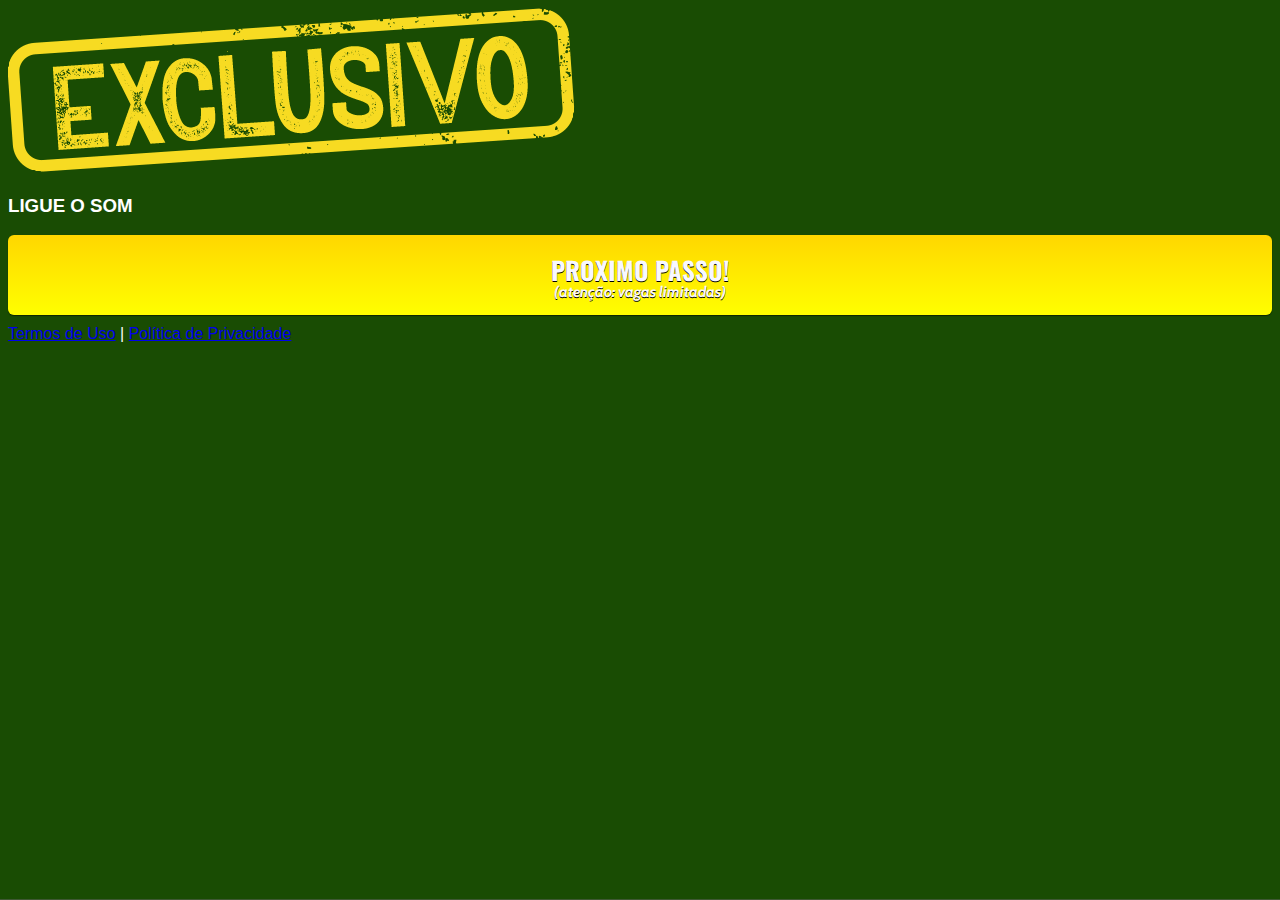
<file: index.html>
<!DOCTYPE html>
<html lang="pt-br">

<!-- Meta Pixel Code -->
<script>
!function(f,b,e,v,n,t,s)
{if(f.fbq)return;n=f.fbq=function(){n.callMethod?
n.callMethod.apply(n,arguments):n.queue.push(arguments)};
if(!f._fbq)f._fbq=n;n.push=n;n.loaded=!0;n.version='2.0';
n.queue=[];t=b.createElement(e);t.async=!0;
t.src=v;s=b.getElementsByTagName(e)[0];
s.parentNode.insertBefore(t,s)}(window, document,'script',
'https://connect.facebook.net/en_US/fbevents.js');
fbq('init', '496493928768580');
fbq('track', 'PageView');
</script>
<noscript><img height="1" width="1" style="display:none"
src="https://www.facebook.com/tr?id=496493928768580&ev=PageView&noscript=1"
/></noscript>
<!-- End Meta Pixel Code -->

  <head>
    <meta charset="utf-8">
    <meta name="viewport" content="width=device-width, initial-scale=1, shrink-to-fit=no">

    <link rel="stylesheet" href="https://stackpath.bootstrapcdn.com/bootstrap/4.1.3/css/bootstrap.min.css" integrity="sha384-MCw98/SFnGE8fJT3GXwEOngsV7Zt27NXFoaoApmYm81iuXoPkFOJwJ8ERdknLPMO" crossorigin="anonymous">

    <link rel="preconnect" href="https://fonts.googleapis.com">
    <link rel="preconnect" href="https://fonts.gstatic.com" crossorigin>
    <link href="https://fonts.googleapis.com/css2?family=Cabin:ital,wght@0,400;0,500;0,600;0,700;1,400;1,500;1,600;1,700&family=Dosis:wght@200;300;400;500;600;700;800&family=Oswald:wght@200;300;400;500;600;700&family=Signika:wght@300;400;500;600;700&display=swap" rel="stylesheet">

    <link rel="stylesheet" href="./assets/css/com.css">

    <!-- Título da Página -->
    <title>Protocolo Saúdavel</title>
    
    <style type="text/css">
      body {
        color: white;
        background-image: url("assets/img/fd.svg");
        background-color: rgba(0, 0, 0, 0.6);
        background-position: center;
        background-size: cover;
        background-attachment: fixed;
        background-blend-mode: darken;
      }
    </style>

  </head>
  <body>
    
    <header class="py-4">
      <div class="container">
        <div class="row justify-content-center">
          <div class="col-lg-8 text-center">
            <!-- Imagem Ultrasecreto -->
            <img class="img-fluid" src="./assets/img/a2.png">

            <!-- Headline -->
            <h3 class="my-4"><b>LIGUE O SOM</b></h3>

            <!-- VSL -->
            <script type="text/javascript" id="scr_623b232534cf0a000e72bb1d">var s=document.createElement("script");s.src="https://cdn.converteai.net/516ea27b-dae1-4bea-91ec-bcb11ac454ae/players/623b232534cf0a000e72bb1d/player.js",s.async=!0,document.head.appendChild(s);</script>

            <!-- Botão -->
            <div id="cta1" class="mt-4 d-none">
              <a href="https://pay.kiwify.com.br/mTfgKve" class="a-btn" style="text-decoration: none;">
                <span class="span-btn">PROXIMO PASSO!</span>
                <span class="span-btn2">(atenção: vagas limitadas)</span>
              </a>
            </div>

            
            

            <!-- Termos de Uso e Política de Privacidade -->
            <div class="text-white mt-4"><a href="termos.html" class="text-white">Termos de Uso</a> | <a href="privacidade.html" class="text-white">Política de Privacidade</a></div>
          </div>
        </div>
      </div>
    </header>

    <script type="text/javascript">
      setTimeout(() => {document.getElementById("cta1").classList.remove("d-none")}, 130000); // temporização da Call to Action (em milissegundos)
    </script>

    <script src="https://code.jquery.com/jquery-3.3.1.slim.min.js" integrity="sha384-q8i/X+965DzO0rT7abK41JStQIAqVgRVzpbzo5smXKp4YfRvH+8abtTE1Pi6jizo" crossorigin="anonymous"></script>
    <script src="https://cdnjs.cloudflare.com/ajax/libs/popper.js/1.14.3/umd/popper.min.js" integrity="sha384-ZMP7rVo3mIykV+2+9J3UJ46jBk0WLaUAdn689aCwoqbBJiSnjAK/l8WvCWPIPm49" crossorigin="anonymous"></script>
    <script src="https://stackpath.bootstrapcdn.com/bootstrap/4.1.3/js/bootstrap.min.js" integrity="sha384-ChfqqxuZUCnJSK3+MXmPNIyE6ZbWh2IMqE241rYiqJxyMiZ6OW/JmZQ5stwEULTy" crossorigin="anonymous"></script>
    <script src="./assets/js/com.js"></script>
  </body>
</html>
</file>
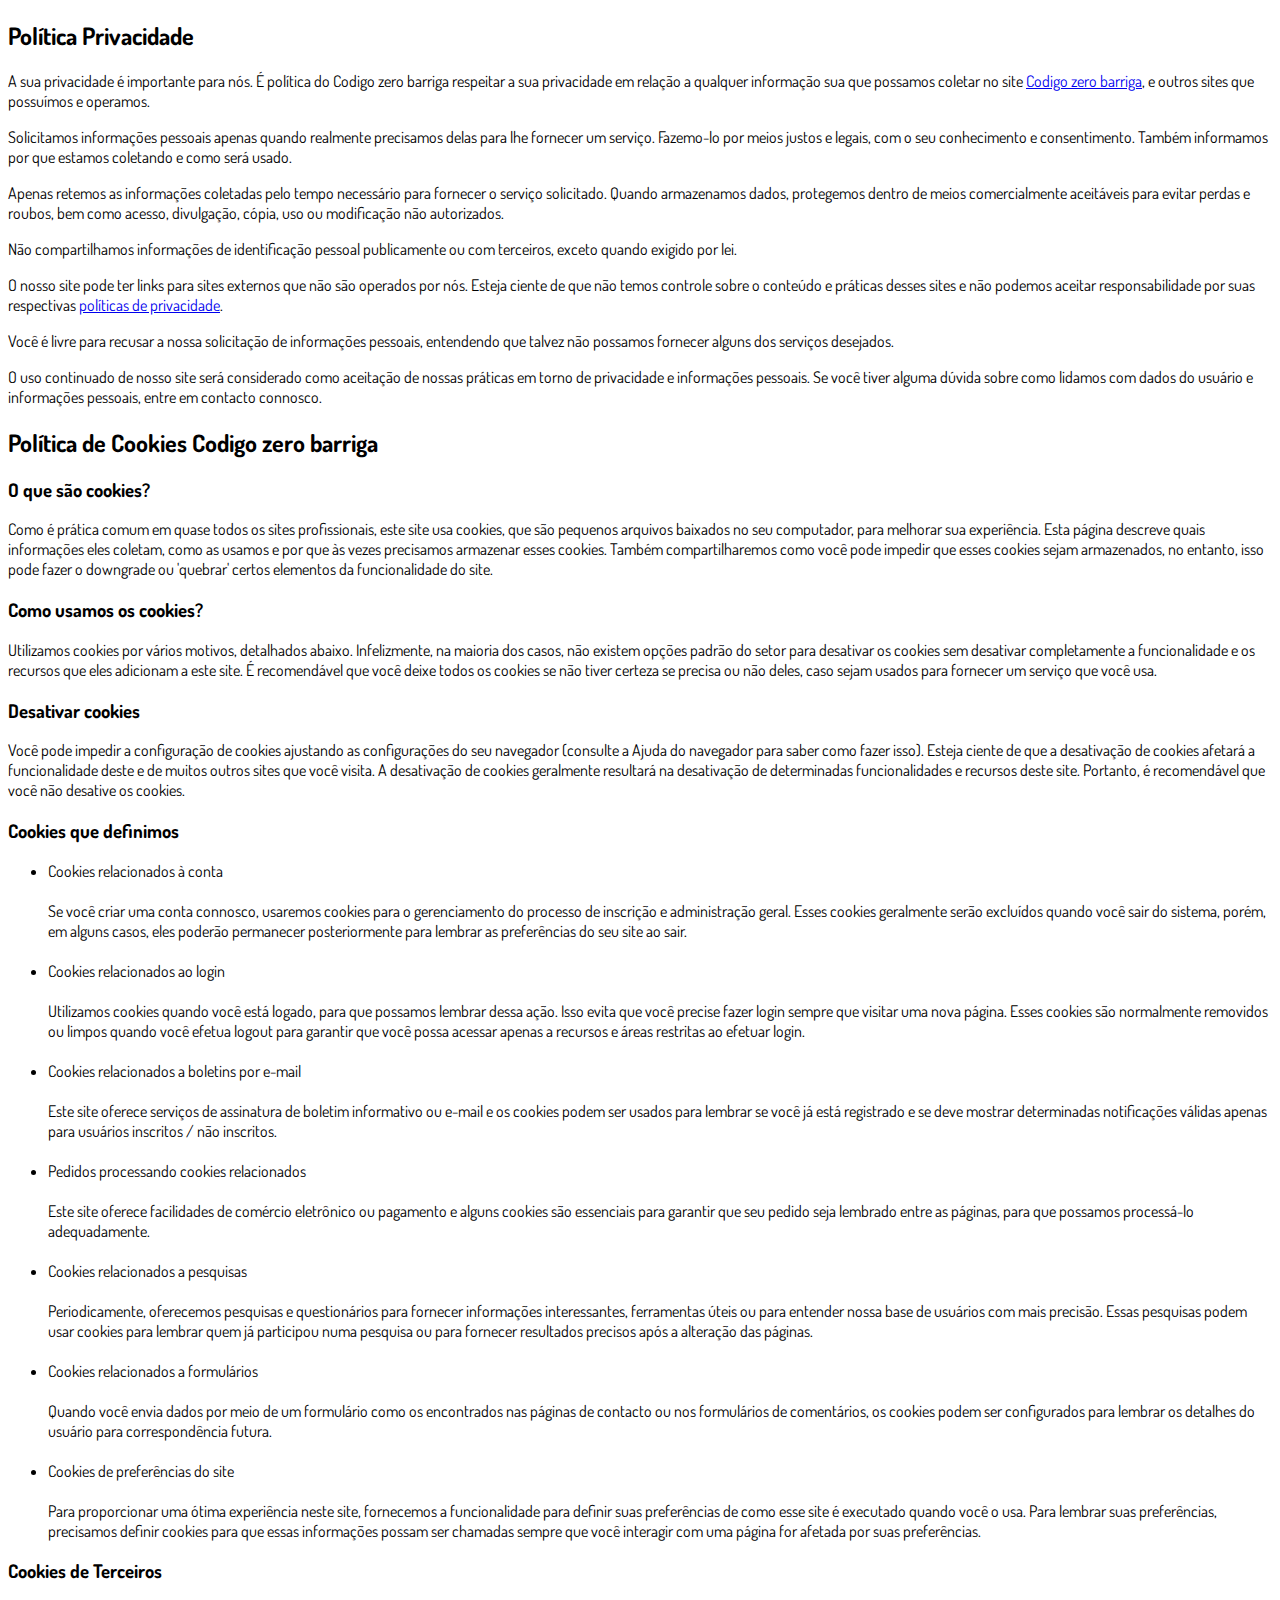
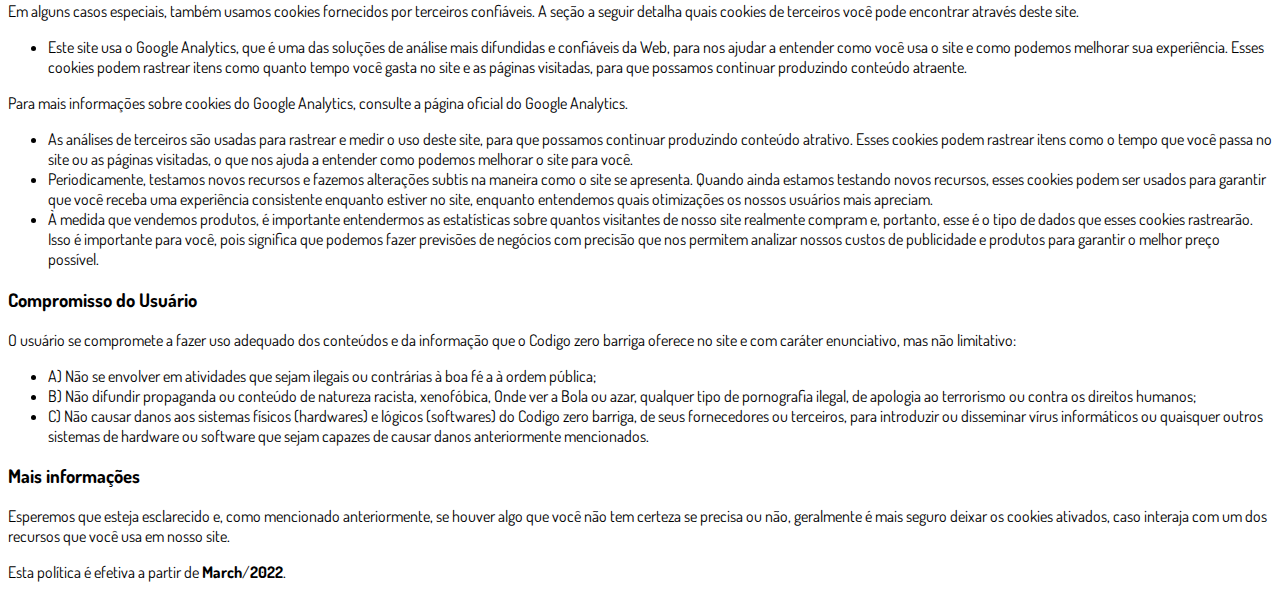
<file: privacidade.html>
<!DOCTYPE html>
<html lang="pt-br">
  <head>
    <meta charset="utf-8">
    <meta name="viewport" content="width=device-width, initial-scale=1, shrink-to-fit=no">

    <link rel="stylesheet" href="https://stackpath.bootstrapcdn.com/bootstrap/4.1.3/css/bootstrap.min.css" integrity="sha384-MCw98/SFnGE8fJT3GXwEOngsV7Zt27NXFoaoApmYm81iuXoPkFOJwJ8ERdknLPMO" crossorigin="anonymous">

    <link rel="preconnect" href="https://fonts.googleapis.com">
    <link rel="preconnect" href="https://fonts.gstatic.com" crossorigin>
    <link href="https://fonts.googleapis.com/css2?family=Dosis:wght@200;300;400;500;600;700;800&display=swap" rel="stylesheet">
    
    <!-- Ícone da Página -->
    <link rel="shortcut icon" type="image/jpg" href="./assets/img/favicon.png">

    <!-- Título da Página -->
    <title>Política de Privacidade | Protocolo Zero Barriga</title>
    
    <style type="text/css">
      body {
        font-family: 'Dosis', sans-serif;
      }
    </style>

  </head>
  <body>
    
    <div class="container py-5">
      <div class="row justify-content-center">
        <div class="col-lg-8">
          <h2>Política Privacidade</h2>                    <p>A sua privacidade é importante para nós. É política do Codigo zero barriga respeitar a sua privacidade em relação a qualquer informação sua que possamos coletar no site <a href=Codigozerobarriga.site>Codigo zero barriga</a>, e outros sites que possuímos e operamos.</p>                    <p>Solicitamos informações pessoais apenas quando realmente precisamos delas para lhe fornecer um serviço. Fazemo-lo por meios justos e legais, com o seu conhecimento e consentimento. Também informamos por que estamos coletando e como será usado.                    </p>                    <p>Apenas retemos as informações coletadas pelo tempo necessário para fornecer o serviço solicitado. Quando armazenamos dados, protegemos dentro de meios comercialmente aceitáveis ​​para evitar perdas e roubos, bem como acesso, divulgação, cópia, uso ou                        modificação não autorizados.</p>                    <p>Não compartilhamos informações de identificação pessoal publicamente ou com terceiros, exceto quando exigido por lei.</p>                    <p>O nosso site pode ter links para sites externos que não são operados por nós. Esteja ciente de que não temos controle sobre o conteúdo e práticas desses sites e não podemos aceitar responsabilidade por suas respectivas <a href='https://politicaprivacidade.com' target='_BLANK'>políticas de privacidade</a>.                    </p>                    <p>Você é livre para recusar a nossa solicitação de informações pessoais, entendendo que talvez não possamos fornecer alguns dos serviços desejados.</p>                    <p>O uso continuado de nosso site será considerado como aceitação de nossas práticas em torno de privacidade e informações pessoais. Se você tiver alguma dúvida sobre como lidamos com dados do usuário e informações pessoais, entre em contacto connosco.</p>                    <h2>Política de Cookies Codigo zero barriga</h2>                    <h3>O que são cookies?</h3>                    <p>Como é prática comum em quase todos os sites profissionais, este site usa cookies, que são pequenos arquivos baixados no seu computador, para melhorar sua experiência. Esta página descreve quais informações eles coletam, como as usamos e por que às vezes                        precisamos armazenar esses cookies. Também compartilharemos como você pode impedir que esses cookies sejam armazenados, no entanto, isso pode fazer o downgrade ou 'quebrar' certos elementos da funcionalidade do site.</p>                    <h3>Como usamos os cookies?</h3>                    <p>Utilizamos cookies por vários motivos, detalhados abaixo. Infelizmente, na maioria dos casos, não existem opções padrão do setor para desativar os cookies sem desativar completamente a funcionalidade e os recursos que eles adicionam a este site. É recomendável                        que você deixe todos os cookies se não tiver certeza se precisa ou não deles, caso sejam usados ​​para fornecer um serviço que você usa.</p>                    <h3>Desativar cookies</h3>                    <p>Você pode impedir a configuração de cookies ajustando as configurações do seu navegador (consulte a Ajuda do navegador para saber como fazer isso). Esteja ciente de que a desativação de cookies afetará a funcionalidade deste e de muitos outros sites que                        você visita. A desativação de cookies geralmente resultará na desativação de determinadas funcionalidades e recursos deste site. Portanto, é recomendável que você não desative os cookies.</p>                    <h3>Cookies que definimos</h3>                    <ul>                        <li>                            Cookies relacionados à conta<br><br> Se você criar uma conta connosco, usaremos cookies para o gerenciamento do processo de inscrição e administração geral. Esses cookies geralmente serão excluídos quando você sair do sistema, porém, em alguns                            casos, eles poderão permanecer posteriormente para lembrar as preferências do seu site ao sair.<br><br>                        </li>                        <li>                            Cookies relacionados ao login<br><br> Utilizamos cookies quando você está logado, para que possamos lembrar dessa ação. Isso evita que você precise fazer login sempre que visitar uma nova página. Esses cookies são normalmente removidos ou limpos                            quando você efetua logout para garantir que você possa acessar apenas a recursos e áreas restritas ao efetuar login.<br><br>                        </li>                        <li>                            Cookies relacionados a boletins por e-mail<br><br> Este site oferece serviços de assinatura de boletim informativo ou e-mail e os cookies podem ser usados ​​para lembrar se você já está registrado e se deve mostrar determinadas notificações                            válidas apenas para usuários inscritos / não inscritos.<br><br>                        </li>                        <li>                            Pedidos processando cookies relacionados<br><br> Este site oferece facilidades de comércio eletrônico ou pagamento e alguns cookies são essenciais para garantir que seu pedido seja lembrado entre as páginas, para que possamos processá-lo adequadamente.<br><br>                        </li>                        <li>                            Cookies relacionados a pesquisas<br><br> Periodicamente, oferecemos pesquisas e questionários para fornecer informações interessantes, ferramentas úteis ou para entender nossa base de usuários com mais precisão. Essas pesquisas podem usar cookies                            para lembrar quem já participou numa pesquisa ou para fornecer resultados precisos após a alteração das páginas.<br><br>                        </li>                        <li>                            Cookies relacionados a formulários<br><br> Quando você envia dados por meio de um formulário como os encontrados nas páginas de contacto ou nos formulários de comentários, os cookies podem ser configurados para lembrar os detalhes do usuário                            para correspondência futura.<br><br>                        </li>                        <li>                            Cookies de preferências do site<br><br> Para proporcionar uma ótima experiência neste site, fornecemos a funcionalidade para definir suas preferências de como esse site é executado quando você o usa. Para lembrar suas preferências, precisamos                            definir cookies para que essas informações possam ser chamadas sempre que você interagir com uma página for afetada por suas preferências.<br>                        </li>                    </ul>                    <h3>Cookies de Terceiros</h3>                    <p>Em alguns casos especiais, também usamos cookies fornecidos por terceiros confiáveis. A seção a seguir detalha quais cookies de terceiros você pode encontrar através deste site.</p>                    <ul>                        <li>                            Este site usa o Google Analytics, que é uma das soluções de análise mais difundidas e confiáveis ​​da Web, para nos ajudar a entender como você usa o site e como podemos melhorar sua experiência. Esses cookies podem rastrear itens como quanto tempo                            você gasta no site e as páginas visitadas, para que possamos continuar produzindo conteúdo atraente.                        </li>                    </ul>                    <p>Para mais informações sobre cookies do Google Analytics, consulte a página oficial do Google Analytics.</p>                    <ul>                        <li>                            As análises de terceiros são usadas para rastrear e medir o uso deste site, para que possamos continuar produzindo conteúdo atrativo. Esses cookies podem rastrear itens como o tempo que você passa no site ou as páginas visitadas, o que nos ajuda a entender                            como podemos melhorar o site para você.</li>                        <li>                            Periodicamente, testamos novos recursos e fazemos alterações subtis na maneira como o site se apresenta. Quando ainda estamos testando novos recursos, esses cookies podem ser usados ​​para garantir que você receba uma experiência consistente enquanto                            estiver no site, enquanto entendemos quais otimizações os nossos usuários mais apreciam.</li>                        <li>                            À medida que vendemos produtos, é importante entendermos as estatísticas sobre quantos visitantes de nosso site realmente compram e, portanto, esse é o tipo de dados que esses cookies rastrearão. Isso é importante para você, pois significa que podemos                            fazer previsões de negócios com precisão que nos permitem analizar nossos custos de publicidade e produtos para garantir o melhor preço possível.</li>                                            </ul>                    <h3>Compromisso do Usuário</h3>                                <p>O usuário se compromete a fazer uso adequado dos conteúdos e da informação que o Codigo zero barriga oferece no site e com caráter enunciativo, mas não limitativo:</p>                                        <ul>                        <li>A) Não se envolver em atividades que sejam ilegais ou contrárias à boa fé a à ordem pública;</li>                        <li>B) Não difundir propaganda ou conteúdo de natureza racista, xenofóbica, <a style='color: inherit !important; text-decoration:none !important;' href='https://ondeapostar.pt/onde-da-a-bola/'>Onde ver a Bola</a> ou azar, qualquer tipo de pornografia ilegal, de apologia ao terrorismo ou contra os direitos humanos;</li>                        <li>C) Não causar danos aos sistemas físicos (hardwares) e lógicos (softwares) do Codigo zero barriga, de seus fornecedores ou terceiros, para introduzir ou disseminar vírus informáticos ou quaisquer outros sistemas de hardware ou software que sejam capazes de causar danos anteriormente mencionados.</li>                    </ul>                                        <h3>Mais informações</h3>                    <p>Esperemos que esteja esclarecido e, como mencionado anteriormente, se houver algo que você não tem certeza se precisa ou não, geralmente é mais seguro deixar os cookies ativados, caso interaja com um dos recursos que você usa em nosso site.</p>                    <p>Esta política é efetiva a partir de <strong>March</strong>/<strong>2022</strong>.</p>
        </div>
      </div>
    </div>

    <script src="https://code.jquery.com/jquery-3.3.1.slim.min.js" integrity="sha384-q8i/X+965DzO0rT7abK41JStQIAqVgRVzpbzo5smXKp4YfRvH+8abtTE1Pi6jizo" crossorigin="anonymous"></script>
    <script src="https://cdnjs.cloudflare.com/ajax/libs/popper.js/1.14.3/umd/popper.min.js" integrity="sha384-ZMP7rVo3mIykV+2+9J3UJ46jBk0WLaUAdn689aCwoqbBJiSnjAK/l8WvCWPIPm49" crossorigin="anonymous"></script>
    <script src="https://stackpath.bootstrapcdn.com/bootstrap/4.1.3/js/bootstrap.min.js" integrity="sha384-ChfqqxuZUCnJSK3+MXmPNIyE6ZbWh2IMqE241rYiqJxyMiZ6OW/JmZQ5stwEULTy" crossorigin="anonymous"></script>
  </body>
</html>
</file>
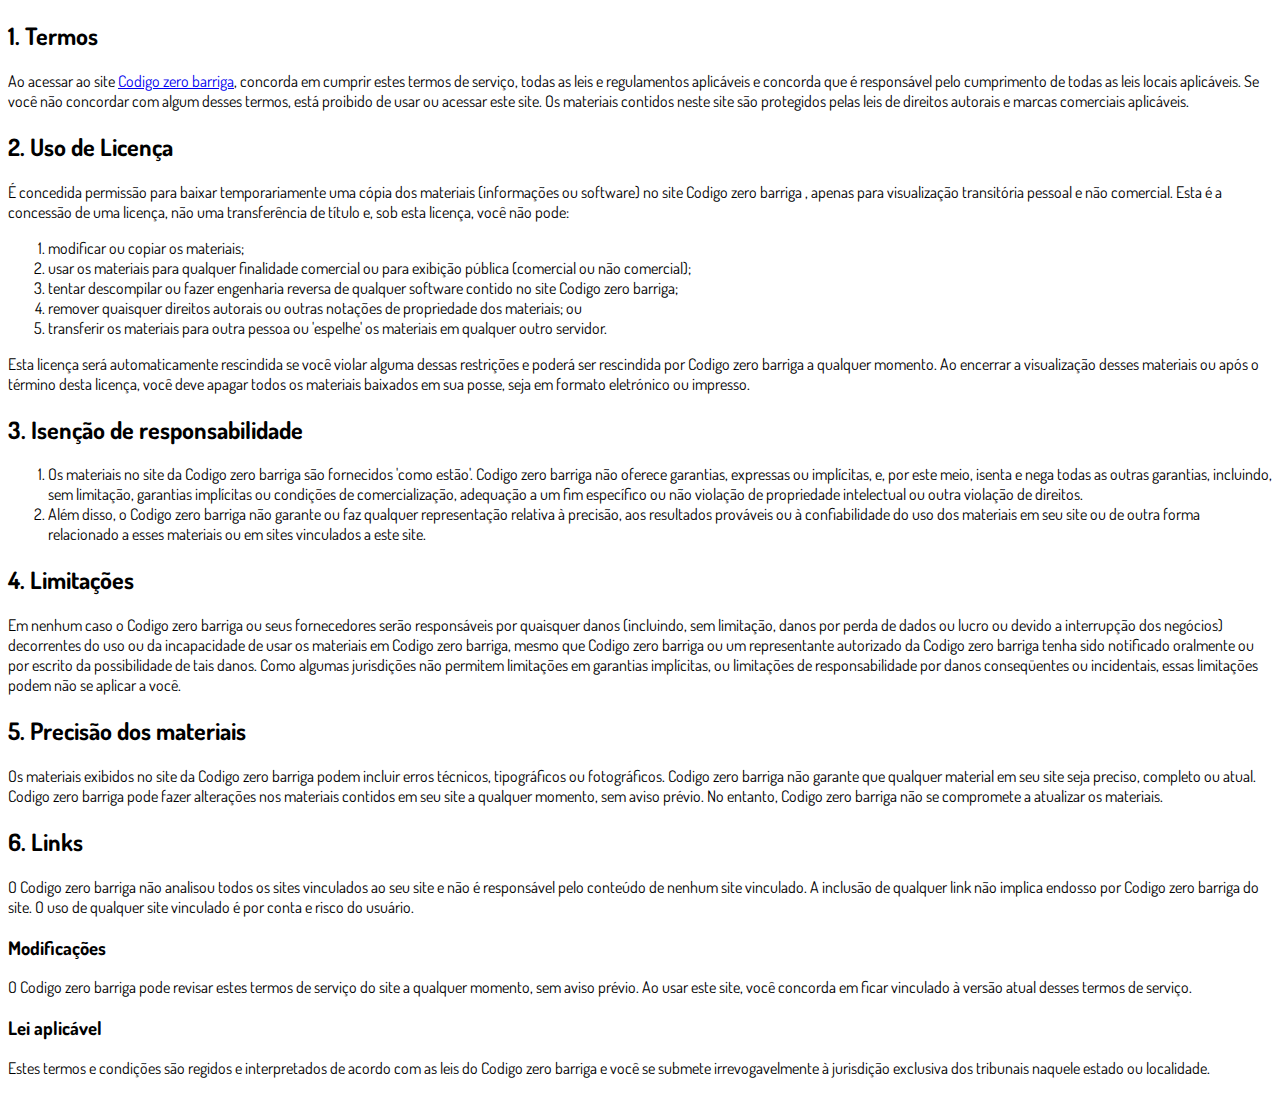
<file: termos.html>
<!DOCTYPE html>
<html lang="pt-br">
  <head>
    <meta charset="utf-8">
    <meta name="viewport" content="width=device-width, initial-scale=1, shrink-to-fit=no">

    <link rel="stylesheet" href="https://stackpath.bootstrapcdn.com/bootstrap/4.1.3/css/bootstrap.min.css" integrity="sha384-MCw98/SFnGE8fJT3GXwEOngsV7Zt27NXFoaoApmYm81iuXoPkFOJwJ8ERdknLPMO" crossorigin="anonymous">

    <link rel="preconnect" href="https://fonts.googleapis.com">
    <link rel="preconnect" href="https://fonts.gstatic.com" crossorigin>
    <link href="https://fonts.googleapis.com/css2?family=Dosis:wght@200;300;400;500;600;700;800&display=swap" rel="stylesheet">
    
    <!-- Ícone da Página -->
    <link rel="shortcut icon" type="image/jpg" href="./assets/img/favicon.png">

    <!-- Título da Página -->
    <title>Termos de Uso | Protocolo Zero Barriga</title>
    
    <style type="text/css">
      body {
        font-family: 'Dosis', sans-serif;
      }
    </style>

  </head>
  <body>
    
    <div class="container py-5">
      <div class="row justify-content-center">
        <div class="col-lg-8">
          <h2>1. Termos</h2>            <p>Ao acessar ao site <a href='Codigozerobarriga.site'>Codigo zero barriga</a>, concorda em cumprir estes termos de serviço, todas as leis e regulamentos aplicáveis ​​e concorda que é responsável pelo cumprimento de todas as leis locais aplicáveis. Se você não concordar com algum                desses termos, está proibido de usar ou acessar este site. Os materiais contidos neste site são protegidos pelas leis de direitos autorais e marcas comerciais aplicáveis.</p>            <h2>2. Uso de Licença</h2>            <p>É concedida permissão para baixar temporariamente uma cópia dos materiais (informações ou software) no site Codigo zero barriga , apenas para visualização transitória pessoal e não comercial. Esta é a concessão de uma licença, não uma transferência de título e,                sob esta licença, você não pode: </p>            <ol>            <li>modificar ou copiar os materiais;  </li>            <li>usar os materiais para qualquer finalidade comercial ou para exibição pública (comercial ou não comercial);  </li>            <li>tentar descompilar ou fazer engenharia reversa de qualquer software contido no site Codigo zero barriga;  </li>            <li>remover quaisquer direitos autorais ou outras notações de propriedade dos materiais; ou  </li>            <li>transferir os materiais para outra pessoa ou 'espelhe' os materiais em qualquer outro servidor.</li>            </ol>            <p>Esta licença será automaticamente rescindida se você violar alguma dessas restrições e poderá ser rescindida por Codigo zero barriga a qualquer momento. Ao encerrar a visualização desses materiais ou após o término desta licença, você deve apagar todos os materiais                baixados em sua posse, seja em formato eletrónico ou impresso.</p>            <h2>3. Isenção de responsabilidade</h2>            <ol>            <li>Os materiais no site da Codigo zero barriga são fornecidos 'como estão'. Codigo zero barriga não oferece garantias, expressas ou implícitas, e, por este meio, isenta e nega todas as outras garantias, incluindo, sem limitação, garantias implícitas ou condições de comercialização,            adequação a um fim específico ou não violação de propriedade intelectual ou outra violação de direitos. </li>            <li>Além disso, o Codigo zero barriga não garante ou faz qualquer representação relativa à precisão, aos resultados prováveis ​​ou à confiabilidade do uso dos            materiais em seu site ou de outra forma relacionado a esses materiais ou em sites vinculados a este site.</li>            </ol>            <h2>4. Limitações</h2>            <p>Em nenhum caso o Codigo zero barriga ou seus fornecedores serão responsáveis ​​por quaisquer danos (incluindo, sem limitação, danos por perda de dados ou lucro ou devido a interrupção dos negócios) decorrentes do uso ou da incapacidade de usar os materiais em Codigo zero barriga,                mesmo que Codigo zero barriga ou um representante autorizado da Codigo zero barriga tenha sido notificado oralmente ou por escrito da possibilidade de tais danos. Como algumas jurisdições não permitem limitações em garantias implícitas, ou limitações de responsabilidade                por danos conseqüentes ou incidentais, essas limitações podem não se aplicar a você.</p>            <h2>5. Precisão dos materiais</h2>            <p>Os materiais exibidos no site da Codigo zero barriga podem incluir erros técnicos, tipográficos ou fotográficos. Codigo zero barriga não garante que qualquer material em seu site seja preciso, completo ou atual. Codigo zero barriga pode fazer alterações nos materiais contidos em seu                site a qualquer momento, sem aviso prévio. No entanto, Codigo zero barriga não se compromete a atualizar os materiais.</p>            <h2>6. Links</h2>            <p>O Codigo zero barriga não analisou todos os sites vinculados ao seu site e não é responsável pelo conteúdo de nenhum site vinculado. A inclusão de qualquer link não implica endosso por Codigo zero barriga do site. O uso de qualquer site vinculado é por conta e risco do usuário.</p>            </p>            <h3>Modificações</h3>            <p>O Codigo zero barriga pode revisar estes termos de serviço do site a qualquer momento, sem aviso prévio. Ao usar este site, você concorda em ficar vinculado à versão atual desses termos de serviço.</p>            <h3>Lei aplicável</h3>            <p>Estes termos e condições são regidos e interpretados de acordo com as leis do Codigo zero barriga e você se submete irrevogavelmente à jurisdição exclusiva dos tribunais naquele estado ou localidade.</p>
        </div>
      </div>
    </div>

    <script src="https://code.jquery.com/jquery-3.3.1.slim.min.js" integrity="sha384-q8i/X+965DzO0rT7abK41JStQIAqVgRVzpbzo5smXKp4YfRvH+8abtTE1Pi6jizo" crossorigin="anonymous"></script>
    <script src="https://cdnjs.cloudflare.com/ajax/libs/popper.js/1.14.3/umd/popper.min.js" integrity="sha384-ZMP7rVo3mIykV+2+9J3UJ46jBk0WLaUAdn689aCwoqbBJiSnjAK/l8WvCWPIPm49" crossorigin="anonymous"></script>
    <script src="https://stackpath.bootstrapcdn.com/bootstrap/4.1.3/js/bootstrap.min.js" integrity="sha384-ChfqqxuZUCnJSK3+MXmPNIyE6ZbWh2IMqE241rYiqJxyMiZ6OW/JmZQ5stwEULTy" crossorigin="anonymous"></script>
  </body>
</html>
</file>
<file: assets/css/com.css>
@media (max-width: 768px) {
  .video-player {
    width: 100%;
    background: 0 0;
  }
  .video-player iframe {
    width: 100%;
    height: 100%;
    top: 0;
    margin: auto;
  }
  #frame {
    width: 100%;
    height: 100%;
    top: 0;
    margin: auto;
  }
}

* {
  font-family: helvetica, arial, sans-serif;
}

body {
  font-size: 16px;
}

.fb-comments {
  border: 1px solid #e9ebee;
  border-radius: 3px;
  padding: 0 15px;
  padding-bottom: 15px;
  margin: auto;
  position: relative;
  color: #4267b2;
}

.fb-comments-header {
  padding: 15px 0;
  border-bottom: 1px solid #e9ebee;
}

.fb-comments-header span {
  color: #000;
  font-weight: 700;
  font-size: 0.9em;
}

.fb-comments-comment {
  border: none;
  padding: 0;
  margin: 10px 0;
  width: 100%;
}

.fb-comments-reply-wrapper {
  margin-left: 60px;
  border-left: 1px dotted #e9ebee;
  padding-left: 5px;
}

tr,
td {
  border: none;
  margin: 0;
}

td {
  padding: 2.5px;
}

tr {
  padding: 2.5px 0;
}

.fb-comments-comment-img {
  vertical-align: top;
  width: 48px;
  padding-right: 5px;
}

.fb-comments-comment-img img {
  max-width: 48px;
  border-radius: 25px;
}

.fb-comments-comment-name {
  font-size: 0.85em;
}

.fb-comments-comment-name name {
  color: #365899;
  text-decoration: none;
  font-weight: 700;
  cursor: pointer;
  cursor: hand;
}

.fb-comments-comment-name name:hover {
  text-decoration: underline;
}

.fb-comments-comment-name occupation {
  color: #90949c;
}

.fb-comments-comment-text {
  font-size: 0.9em;
  color: #000;
  border-radius: 21px;
  background-color: #eaebef;
  padding: 10px 20px;
}

.fb-comments-comment-actions like,
.fb-comments-comment-actions reply {
  font-size: 0.75em;
  color: #4267b2;
  text-decoration: none;
  cursor: pointer;
  cursor: hand;
}

.fb-comments-comment-actions like.liked {
  color: #90949c;
}

.fb-comments-comment-actions like:hover,
.fb-comments-comment-actions reply:hover {
  text-decoration: underline;
}

.fb-comments-comment-actions likes {
  font-size: 13px;
  background: url(https://cloudcode.site/likes.png);
  background-repeat: no-repeat;
  padding-left: 43px;
  padding-right: 6px;
  padding-top: 3px;
  padding-bottom: 2px;
  margin-top: -10px;
  float: right;
  background-color: #fff;
  border: solid #eaebef;
  border-radius: 19px;
}

.fb-comments-comment-actions date {
  font-size: 0.75em;
  color: #90949c;
  text-decoration: none;
  cursor: pointer;
  cursor: hand;
}

.fb-comments-comment-actions date:hover {
  text-decoration: underline;
}

.fb-comments-loadmore {
  background: #4080ff;
  border: 1px solid #4080ff;
  border-radius: 3px;
  box-sizing: border-box;
  color: #fff;
  font-size: 14px;
  padding: 0.875em;
  text-shadow: none;
  width: 100%;
  font-weight: 700;
  cursor: hand;
  cursor: pointer;
}

.fb-reply-input {
  border: 1px solid lightgrey;
  border-radius: 3px;
  width: 100%;
  padding: 5px 7.5px;
  font-size: 0.75em;
  color: #000;
  outline: none;
}

.fb-reply-input:hover,
.fb-reply-button:hover {
  outline: none;
}

.fb-reply-button {
  background: #4080ff;
  border: 1px solid #4080ff;
  border-radius: 3px;
  box-sizing: border-box;
  color: #fff;
  font-size: 0.75em;
  padding: 5px 7.5px;
  text-shadow: none;
  width: 100%;
  font-weight: 700;
  cursor: hand;
  cursor: pointer;
  outline: none;
}

.bbtn {
  width: 100%;
  max-width: 449px;
}

@media (max-width: 768px) {
  .video-player {
    margin-top: 0 !important;
  }
}

.a-btn {
      text-decoration: none;
      -webkit-font-smoothing: antialiased;
      margin: 0;
      border: 0; 
      font: inherit; 
      vertical-align: baseline;
      color: #00FF00; 
      outline: 0; 
      line-height: 1; 
      text-align: center; 
      position:relative!important; display: inline-block!important;
      border-style: solid; 
      width: 100%; padding-left: 0!important; padding-right: 0!important; 
      margin-bottom: 10px; 
      padding: 22px 44px; border-color: #ff5535; border-width: 0px; 
      border-radius: 6px; 
      background: linear-gradient(to bottom, #FFD700 0%, #FFFF00 100%); 
      box-shadow: 0px 1px 1px 0px rgba(0,0,0,0.5); 
      text-decoration: none!important;
    }
    .span-btn {
      text-decoration: none;
      -webkit-font-smoothing: antialiased; 
      text-align: center;
      margin: 0; 
      border: 0; 
      font: inherit;
      vertical-align: baseline;
      display: block; 
      position: relative; 
      z-index: 1; 
      padding: 0 15px; 
      white-space: normal; 
      font-size: 25px;
      color: #F8F8FF; 
      font-family: Oswald; 
      font-weight: bold; 
      text-shadow: #000000 0px 1px 0px;
      text-decoration: none;
    }
    .span-btn2 {
      -webkit-font-smoothing: antialiased; 
      text-align: center;
      padding: 0; border: 0;
      font: inherit; 
      vertical-align: baseline; 
      display: block; 
      position: relative;
      z-index: 1; 
      margin: .2em 0 -.5em; 
      font-size: 15px; 
      color: #F8F8FF; 
      font-family: Cabin; 
      font-weight: bold; 
      font-style: italic;
      text-shadow: #000000 0px 1px 0px;
    }
</file>
